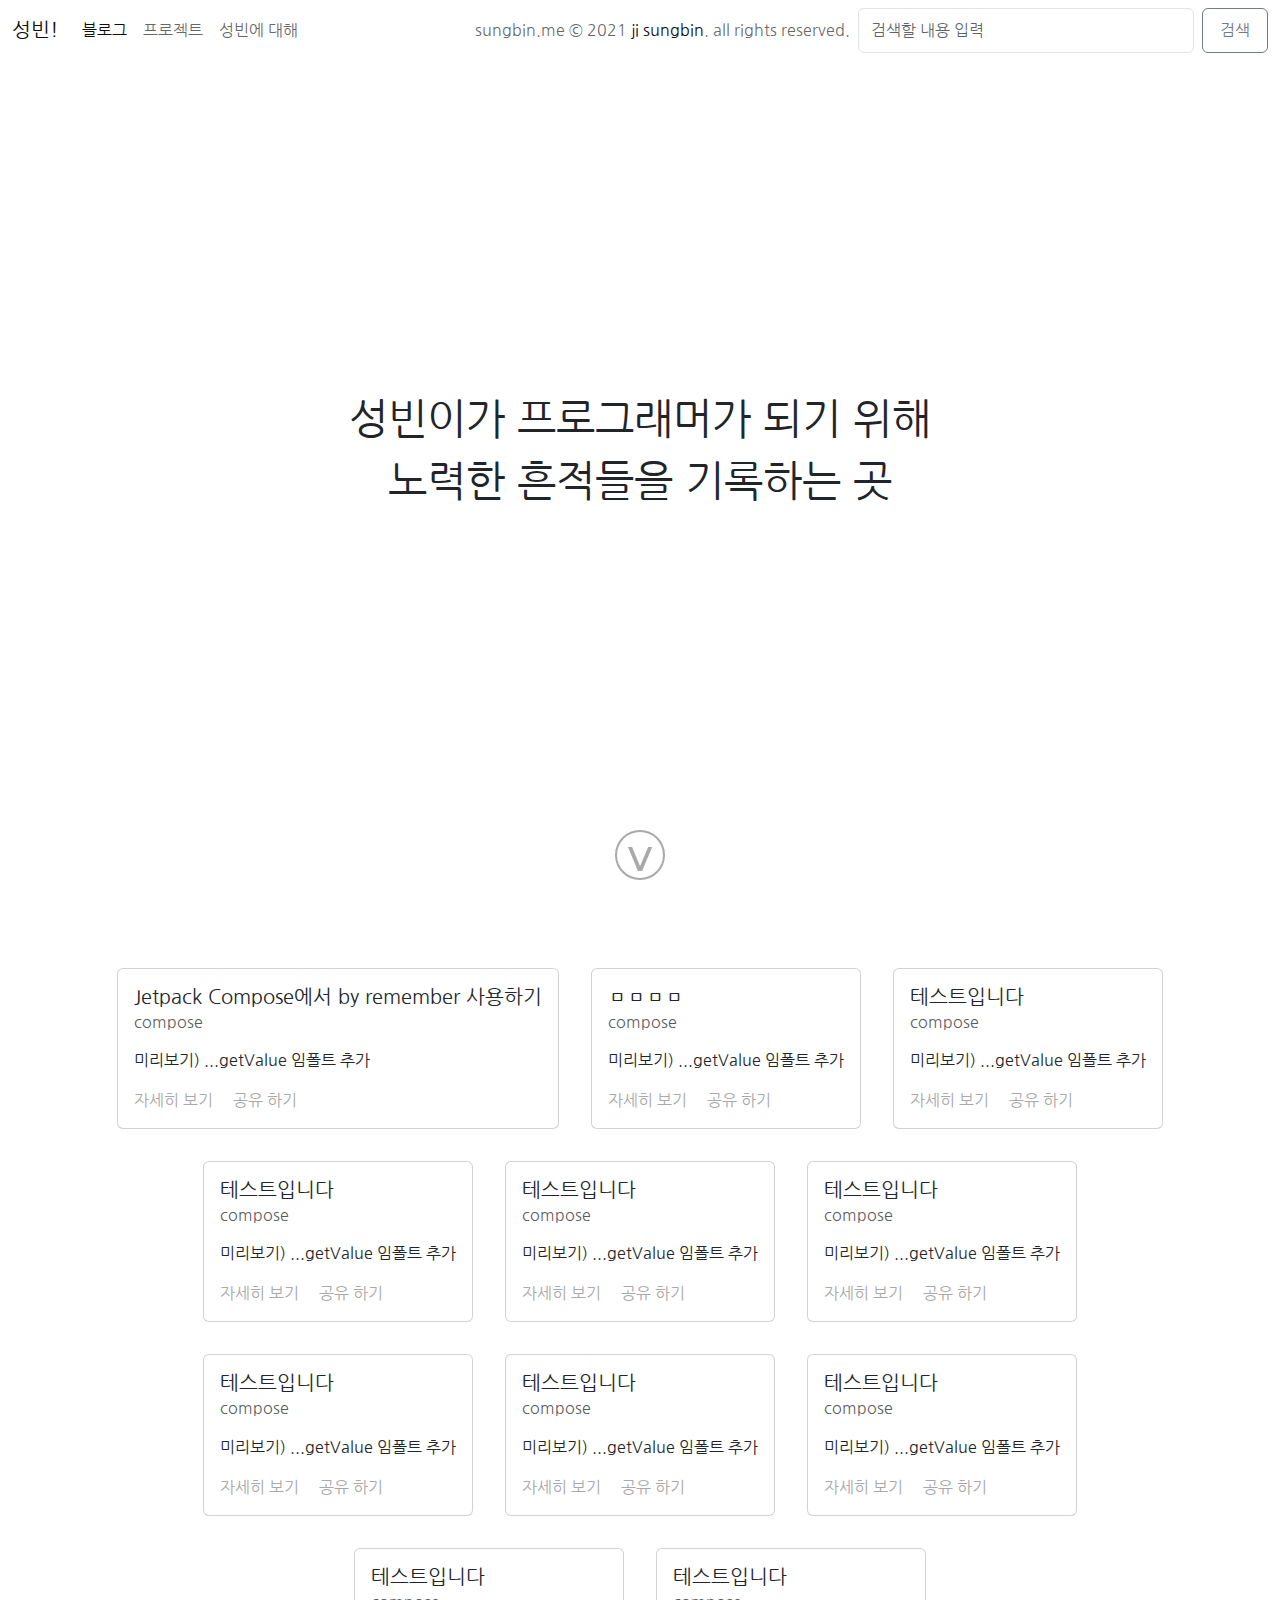
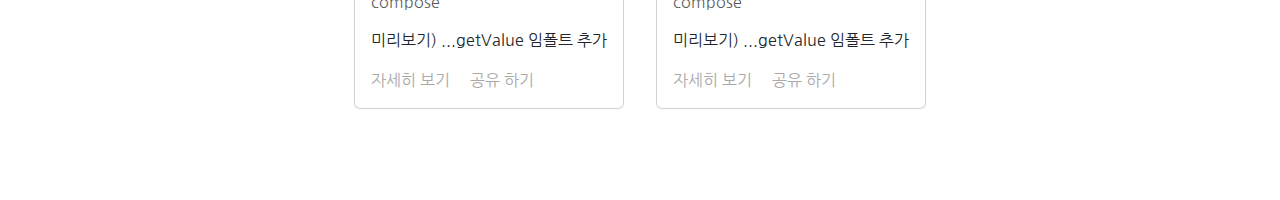
<file: index.html>
<!DOCTYPE html>
<html lang="ko">
<head>
    <title>성빈!</title>

    <meta charset="utf-8">
    <meta content="width=device-width, initial-scale=1.0, maximum-scale=1.0, user-scalable=no" name="viewport">
    <meta content="telephone=no" name="format-detection">
    <meta content="yes" name="apple-mobile-web-app-capable">

    <meta content="성빈!" property="og:title"/>
    <meta content="website" property="og:type"/>
    <meta content="성빈이가 프로그래머가 되기 위해 노력한 흔적들을 기록하는 곳" property="og:description"/>
    <meta content="https://sungbin.me" property="og:url"/>
    <meta content="https://github.com/jisungbin/sungbin.me/blob/master/assets/images/sungbin_with_mac.png?raw=true"
          property="og:image"/>

    <link rel="icon" href="./assets/images/favicon.ico">
    <link rel="shortcut icon" href="./assets/images/favicon.ico">

    <link rel="stylesheet" href="./assets/css/main.css"/>
    <link rel="stylesheet" href="https://cdn.jsdelivr.net/npm/bootstrap@5.0.0-beta3/dist/css/bootstrap.min.css"/>

    <script src="https://cdn.jsdelivr.net/npm/bootstrap@5.0.0-beta3/dist/js/bootstrap.bundle.min.js"></script>
</head>

<!-- 왜 이건 css 파일에 넣으면 작동을 안 할까?  -->
<style>
    a, a:hover, a:focus {
        text-decoration: none;
        outline: none;
        color: darkgray;
    }

    body {
        font-family: 'Nanum Gothic', sans-serif;
        -webkit-font-smoothing: antialiased;
    }
</style>

<body class="cover-container">
<div class="cover-scroll">
    <section class="cover main">
        <nav class="navbar fixed-top navbar-expand-md navbar-light"
             style="height: 60px; width: 100%; z-index: 9999; background-color: white; opacity: 0.95;">
            <div class="container-fluid">
                <a class="navbar-brand" href="#">성빈!</a>
                <button class="navbar-toggler" type="button" data-bs-toggle="collapse"
                        data-bs-target="#navbarSupportedContent" aria-controls="navbarSupportedContent"
                        aria-expanded="false" aria-label="Toggle navigation">
                    <span class="navbar-toggler-icon"></span>
                </button>
                <div class="collapse navbar-collapse" id="navbarSupportedContent">
                    <ul class="navbar-nav me-auto" style="background-color: white;">
                        <li class="nav-item">
                            <a class="nav-link active">블로그</a>
                        </li>
                        <li class="nav-item">
                            <a class="nav-link">프로젝트</a>
                        </li>
                        <li class="nav-item">
                            <a class="nav-link">성빈에 대해</a>
                        </li>
                    </ul>
                    <span class="navbar-text" style="padding-right: 8px; background-color: white;">
                            sungbin.me &copy; 2021 <a href="https://sungb.in">ji sungbin</a>. all rights reserved.
                    </span>
                    <form class="d-flex" style="height: 45px;">
                        <input class="form-control me-2" type="search" placeholder="검색할 내용 입력" aria-label="Search"/>
                        <button class="btn btn-outline-secondary" type="submit" style="width: 75px;">검색</button>
                    </form>
                </div>
            </div>
        </nav>

        <p class="title text-center">성빈이가 프로그래머가 되기 위해<br/>노력한 흔적들을 기록하는 곳</p>
        <a class="btn_scroll_down_container footer" href="#main" style="margin-bottom: 20px;"><p
                class="text-down-arrow">˅</p></a>
    </section>

    <section id="main" style="height: 100%; padding: 52px;">
        <div class="container">
            <div class="row justify-content-md-center">
                <div class="col-md-auto" style="padding: 16px;">
                    <div class="card">
                        <div class="card-body">
                            <h5 class="card-title">Jetpack Compose에서 by remember 사용하기</h5>
                            <h6 class="card-subtitle mb-3 text-muted">compose</h6>
                            <p class="card-text">미리보기) ...getValue 임폴트 추가</p>
                            <a class="card-link">자세히 보기</a>
                            <a class="card-link">공유 하기</a>
                        </div>
                    </div>
                </div>

                <div class="col-md-auto" style="padding: 16px;">
                    <div class="card">
                        <div class="card-body">
                            <h5 class="card-title">ㅁㅁㅁㅁ</h5>
                            <h6 class="card-subtitle mb-3 text-muted">compose</h6>
                            <p class="card-text">미리보기) ...getValue 임폴트 추가</p>
                            <a class="card-link">자세히 보기</a>
                            <a class="card-link">공유 하기</a>
                        </div>
                    </div>
                </div>

                <div class="col-md-auto" style="padding: 16px;">
                    <div class="card">
                        <div class="card-body">
                            <h5 class="card-title">테스트입니다</h5>
                            <h6 class="card-subtitle mb-3 text-muted">compose</h6>
                            <p class="card-text">미리보기) ...getValue 임폴트 추가</p>
                            <a class="card-link">자세히 보기</a>
                            <a class="card-link">공유 하기</a>
                        </div>
                    </div>
                </div>

                <div class="col-md-auto" style="padding: 16px;">
                    <div class="card">
                        <div class="card-body">
                            <h5 class="card-title">테스트입니다</h5>
                            <h6 class="card-subtitle mb-3 text-muted">compose</h6>
                            <p class="card-text">미리보기) ...getValue 임폴트 추가</p>
                            <a class="card-link">자세히 보기</a>
                            <a class="card-link">공유 하기</a>
                        </div>
                    </div>
                </div>

                <div class="col-md-auto" style="padding: 16px;">
                    <div class="card">
                        <div class="card-body">
                            <h5 class="card-title">테스트입니다</h5>
                            <h6 class="card-subtitle mb-3 text-muted">compose</h6>
                            <p class="card-text">미리보기) ...getValue 임폴트 추가</p>
                            <a class="card-link">자세히 보기</a>
                            <a class="card-link">공유 하기</a>
                        </div>
                    </div>
                </div>

                <div class="col-md-auto" style="padding: 16px;">
                    <div class="card">
                        <div class="card-body">
                            <h5 class="card-title">테스트입니다</h5>
                            <h6 class="card-subtitle mb-3 text-muted">compose</h6>
                            <p class="card-text">미리보기) ...getValue 임폴트 추가</p>
                            <a class="card-link">자세히 보기</a>
                            <a class="card-link">공유 하기</a>
                        </div>
                    </div>
                </div>

                <div class="col-md-auto" style="padding: 16px;">
                    <div class="card">
                        <div class="card-body">
                            <h5 class="card-title">테스트입니다</h5>
                            <h6 class="card-subtitle mb-3 text-muted">compose</h6>
                            <p class="card-text">미리보기) ...getValue 임폴트 추가</p>
                            <a class="card-link">자세히 보기</a>
                            <a class="card-link">공유 하기</a>
                        </div>
                    </div>
                </div>

                <div class="col-md-auto" style="padding: 16px;">
                    <div class="card">
                        <div class="card-body">
                            <h5 class="card-title">테스트입니다</h5>
                            <h6 class="card-subtitle mb-3 text-muted">compose</h6>
                            <p class="card-text">미리보기) ...getValue 임폴트 추가</p>
                            <a class="card-link">자세히 보기</a>
                            <a class="card-link">공유 하기</a>
                        </div>
                    </div>
                </div>

                <div class="col-md-auto" style="padding: 16px;">
                    <div class="card">
                        <div class="card-body">
                            <h5 class="card-title">테스트입니다</h5>
                            <h6 class="card-subtitle mb-3 text-muted">compose</h6>
                            <p class="card-text">미리보기) ...getValue 임폴트 추가</p>
                            <a class="card-link">자세히 보기</a>
                            <a class="card-link">공유 하기</a>
                        </div>
                    </div>
                </div>

                <div class="col-md-auto" style="padding: 16px;">
                    <div class="card">
                        <div class="card-body">
                            <h5 class="card-title">테스트입니다</h5>
                            <h6 class="card-subtitle mb-3 text-muted">compose</h6>
                            <p class="card-text">미리보기) ...getValue 임폴트 추가</p>
                            <a class="card-link">자세히 보기</a>
                            <a class="card-link">공유 하기</a>
                        </div>
                    </div>
                </div>

                <div class="col-md-auto" style="padding: 16px;">
                    <div class="card">
                        <div class="card-body">
                            <h5 class="card-title">테스트입니다</h5>
                            <h6 class="card-subtitle mb-3 text-muted">compose</h6>
                            <p class="card-text">미리보기) ...getValue 임폴트 추가</p>
                            <a class="card-link">자세히 보기</a>
                            <a class="card-link">공유 하기</a>
                        </div>
                    </div>
                </div>

            </div>
        </div>
    </section>
</div>

</body>

</html>
</file>
<file: assets/css/main.css>
@import url('https://fonts.googleapis.com/css2?family=Nanum+Gothic&display=swap');

.cover-container {
    position: absolute;
    width: 100%;
    height: 100%;
}

.footer {
    position: absolute;
    width: 100%;
    bottom: 0;
}

.cover {
    position: relative;
    width: 100%;
    height: 100%;
    display: flex;
    overflow: hidden;
}

.cover.main {
    align-items: center;
    align-self: center;
    justify-content: center;
    flex-direction: column;
    padding: 52px;
}

.cover-scroll {
    position: relative;
    width: 100%;
    height: 100%;
}

section {
    scroll-behavior: smooth;
}

.title {
    font-size: calc(1rem + 2vw);
}

.copyright {
    color: darkgray;
    font-size: calc(0.5rem + 0.5vw);
}

.text-center {
    margin: 0 auto;
    text-align: center;
}

.btn_scroll_down_container {
    background-color: transparent;
    border: 2px solid darkgray;
    color: darkgray;
    width: 50px;
    height: 50px;
    line-height: 55px;
    text-align: center;
    font-size: 50px;
    border-radius: 50%;
}

.text-down-arrow {
    -webkit-animation: updown 0.3s linear 0s infinite alternate;
}

@-webkit-keyframes updown {
    0% {
        margin-top: 0;
    }
    5% {
    }
    10% {
    }
    100% {
        margin-top: 5px;
    }
}
</file>
